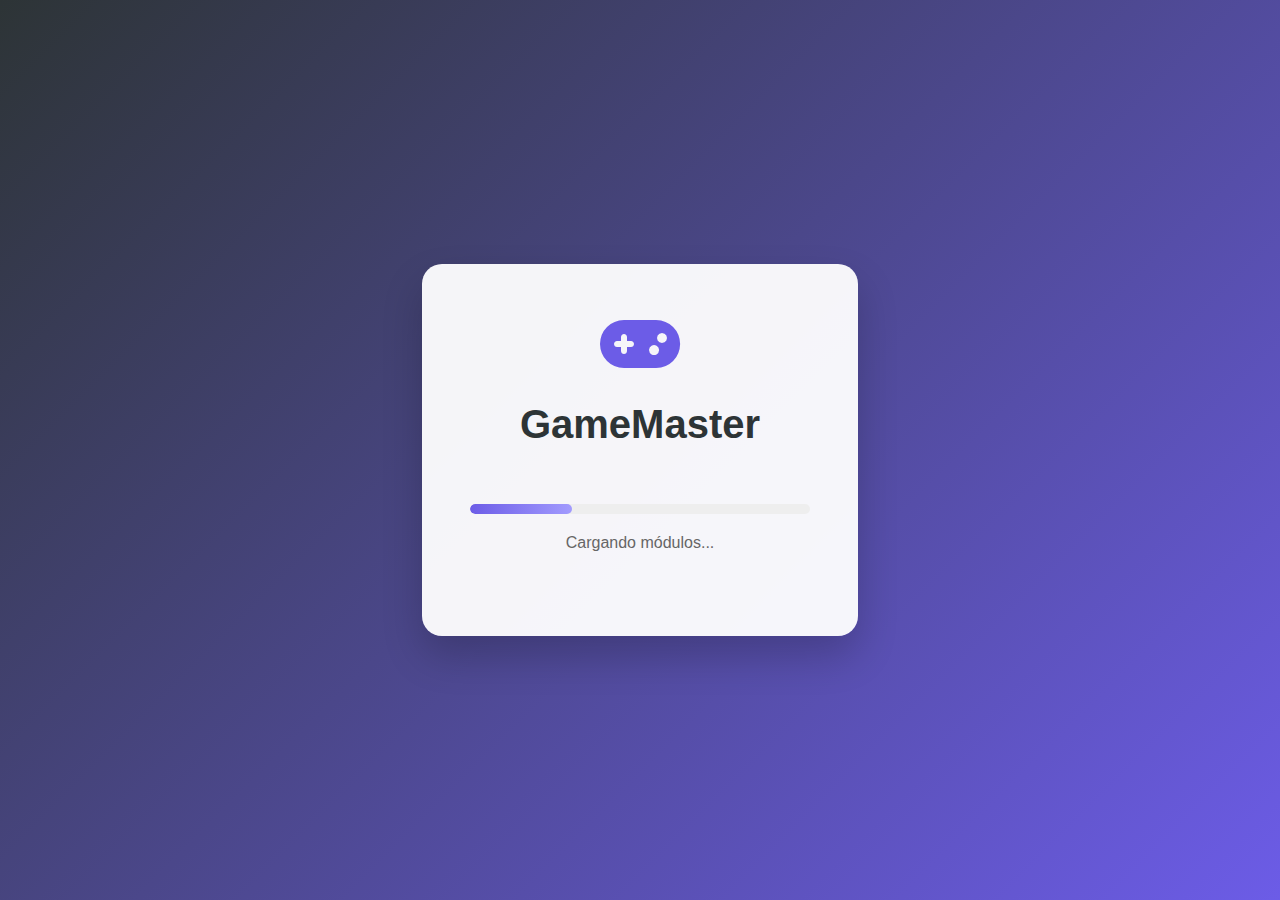
<file: videojuegos-app/index.html>
<!DOCTYPE html>
<html lang="es">
<head>
    <meta charset="UTF-8">
    <meta name="viewport" content="width=device-width, initial-scale=1.0">
    <title>GameMaster - Cargando</title>
    <link rel="stylesheet" href="css/loading.css">
    <link rel="stylesheet" href="css/styles.css">
    <link rel="stylesheet" href="https://cdnjs.cloudflare.com/ajax/libs/font-awesome/6.4.0/css/all.min.css">
</head>
<body class="loading-page">
    <!-- Pantalla de carga -->
    <div class="loading-container">
        <div class="loading-content">
            <div class="loading-logo">
                <i class="fas fa-gamepad"></i>
                <h1>GameMaster</h1>
            </div>
            
            <div class="loading-animation">
                <div class="loading-bar">
                    <div class="loading-progress" id="loadingProgress"></div>
                </div>
                <p class="loading-text" id="loadingText">Inicializando sistema...</p>
            </div>
            
            <div class="loading-profiles" id="profilesSection" style="display: none;">
                <h2>Seleccionar Perfil</h2>
                <div class="profiles-list" id="profilesList">
                    <!-- Los perfiles se cargarán aquí -->
                </div>
                <button class="btn-new-profile" id="newProfileBtn">
                    <i class="fas fa-user-plus"></i> Crear Nuevo Perfil
                </button>
            </div>
            
            <div class="login-form" id="loginForm" style="display: none;">
                <h2>Crear Nuevo Perfil</h2>
                <form id="profileForm">
                    <div class="form-group">
                        <label for="profileName"><i class="fas fa-user"></i> Nombre *</label>
                        <input type="text" id="profileName" required>
                    </div>
                    
                    <div class="form-group">
                        <label for="profileAge"><i class="fas fa-birthday-cake"></i> Edad *</label>
                        <input type="number" id="profileAge" min="1" max="120" required>
                    </div>
                    
                    <div class="form-group">
                        <label for="profileEmail"><i class="fas fa-envelope"></i> Email *</label>
                        <input type="email" id="profileEmail" required>
                    </div>
                    
                    <div class="form-group">
                        <label for="profilePhone"><i class="fas fa-phone"></i> Teléfono</label>
                        <input type="tel" id="profilePhone">
                    </div>
                    
                    <div class="form-group">
                        <label for="profilePhoto"><i class="fas fa-camera"></i> Foto de Perfil (URL)</label>
                        <input type="url" id="profilePhoto" placeholder="https://ejemplo.com/foto.jpg">
                        <small>O deja en blanco para usar avatar por defecto</small>
                    </div>
                    
                    <div class="form-actions">
                        <button type="button" class="btn-cancel" id="cancelProfileBtn">Cancelar</button>
                        <button type="submit" class="btn-submit">Crear Perfil</button>
                    </div>
                </form>
            </div>
        </div>
    </div>

    <script src="js/auth.js"></script>
    <script src="js/main.js"></script>
</body>
</html>
</file>
<file: videojuegos-app/css/loading.css>
.loading-page {
    display: flex;
    justify-content: center;
    align-items: center;
    min-height: 100vh;
    background: linear-gradient(135deg, var(--dark-color), var(--primary-color));
    font-family: 'Segoe UI', Tahoma, Geneva, Verdana, sans-serif;
}

.loading-container {
    width: 100%;
    max-width: 500px;
    padding: 2rem;
}

.loading-content {
    background-color: rgba(255, 255, 255, 0.95);
    border-radius: 20px;
    padding: 3rem;
    box-shadow: 0 20px 40px rgba(0, 0, 0, 0.2);
    text-align: center;
}

.loading-logo {
    display: flex;
    flex-direction: column;
    align-items: center;
    gap: 1rem;
    margin-bottom: 3rem;
}

.loading-logo i {
    font-size: 4rem;
    color: var(--primary-color);
}

.loading-logo h1 {
    font-size: 2.5rem;
    color: var(--dark-color);
    font-weight: 700;
}

.loading-animation {
    margin-bottom: 2rem;
}

.loading-bar {
    width: 100%;
    height: 10px;
    background-color: #eee;
    border-radius: 5px;
    overflow: hidden;
    margin-bottom: 1rem;
}

.loading-progress {
    height: 100%;
    background: linear-gradient(90deg, var(--primary-color), var(--secondary-color));
    width: 0%;
    border-radius: 5px;
    transition: width 0.3s ease;
}

.loading-text {
    color: #666;
    font-size: 1rem;
    font-weight: 500;
}

/* Estilos para perfiles en pantalla de carga */
.loading-profiles {
    animation: fadeIn 0.5s ease;
}

.loading-profiles h2 {
    margin-bottom: 2rem;
    color: var(--dark-color);
}

.profiles-list {
    display: grid;
    gap: 1rem;
    margin-bottom: 2rem;
}

.profile-item {
    display: flex;
    align-items: center;
    gap: 1rem;
    padding: 1rem;
    background-color: white;
    border-radius: 10px;
    border: 2px solid #eee;
    cursor: pointer;
    transition: all 0.3s ease;
}

.profile-item:hover {
    border-color: var(--primary-color);
    transform: translateY(-2px);
}

.profile-avatar-small {
    width: 50px;
    height: 50px;
    border-radius: 50%;
    overflow: hidden;
    border: 3px solid var(--primary-color);
}

.profile-avatar-small img {
    width: 100%;
    height: 100%;
    object-fit: cover;
}

.profile-info-small h3 {
    font-size: 1.1rem;
    margin-bottom: 0.2rem;
    text-align: left;
}

.profile-info-small p {
    font-size: 0.9rem;
    color: #666;
    text-align: left;
}

.btn-new-profile {
    width: 100%;
    padding: 1rem;
    background-color: var(--primary-color);
    color: white;
    border: none;
    border-radius: 10px;
    font-size: 1.1rem;
    font-weight: 600;
    cursor: pointer;
    display: flex;
    align-items: center;
    justify-content: center;
    gap: 0.8rem;
    transition: all 0.3s ease;
}

.btn-new-profile:hover {
    background-color: #5a4fcf;
    transform: translateY(-2px);
}

/* Estilos para formulario de perfil */
.login-form {
    animation: fadeIn 0.5s ease;
}

.login-form h2 {
    margin-bottom: 2rem;
    color: var(--dark-color);
}

#profileForm .form-group {
    margin-bottom: 1.5rem;
    text-align: left;
}

#profileForm label {
    display: block;
    margin-bottom: 0.5rem;
    font-weight: 600;
    color: var(--dark-color);
    display: flex;
    align-items: center;
    gap: 0.5rem;
}

#profileForm input {
    width: 100%;
    padding: 0.8rem 1rem;
    border: 2px solid #ddd;
    border-radius: 8px;
    font-size: 1rem;
    transition: border-color 0.3s;
}

#profileForm input:focus {
    border-color: var(--primary-color);
    outline: none;
}

#profileForm small {
    display: block;
    margin-top: 0.3rem;
    color: #666;
    font-size: 0.9rem;
}

.form-actions {
    display: flex;
    gap: 1rem;
    margin-top: 2rem;
}

.btn-cancel, .btn-submit {
    flex: 1;
    padding: 1rem;
    border: none;
    border-radius: 8px;
    font-size: 1rem;
    font-weight: 600;
    cursor: pointer;
    transition: all 0.3s;
}

.btn-cancel {
    background-color: #eee;
    color: var(--dark-color);
}

.btn-submit {
    background-color: var(--primary-color);
    color: white;
}

.btn-cancel:hover {
    background-color: #ddd;
}

.btn-submit:hover {
    background-color: #5a4fcf;
}

@keyframes fadeIn {
    from { opacity: 0; transform: translateY(20px); }
    to { opacity: 1; transform: translateY(0); }
}

/* Responsive para pantalla de carga */
@media (max-width: 768px) {
    .loading-container {
        padding: 1rem;
    }
    
    .loading-content {
        padding: 2rem;
    }
    
    .loading-logo h1 {
        font-size: 2rem;
    }
    
    .loading-logo i {
        font-size: 3rem;
    }
}

@media (max-width: 480px) {
    .loading-content {
        padding: 1.5rem;
    }
    
    .form-actions {
        flex-direction: column;
    }
}

/* Estilos para el logo con imagen */
.loading-logo .logo-image {
    width: 100px; /* Ajusta según tu imagen */
    height: auto; /* Mantiene proporción */
    margin-bottom: 1rem;
}

/* O si prefieres mantener el icono y la imagen juntos */
.loading-logo .logo-with-icon {
    display: flex;
    align-items: center;
    gap: 1rem;
    margin-bottom: 1rem;
}

.loading-logo .logo-with-icon img {
    width: 80px;
    height: auto;
}

/* O si quieres solo imagen y texto centrado */
.loading-logo {
    display: flex;
    flex-direction: column;
    align-items: center;
    gap: 1rem;
    margin-bottom: 3rem;
}

.loading-logo img {
    width: 120px;
    height: auto;
    border-radius: 10px; /* Opcional: si quieres bordes redondeados */
    box-shadow: 0 5px 15px rgba(0, 0, 0, 0.2); /* Opcional: sombra */
}

.loading-logo h1 {
    font-size: 2.5rem;
    color: var(--dark-color);
    font-weight: 700;
    text-align: center;
}
</file>
<file: videojuegos-app/css/styles.css>
/* Variables CSS */
:root {
    --primary-color: #6c5ce7;
    --secondary-color: #a29bfe;
    --dark-color: #2d3436;
    --light-color: #f5f6fa;
    --success-color: #00b894;
    --warning-color: #fdcb6e;
    --danger-color: #d63031;
    --info-color: #0984e3;
    --sidebar-width: 280px;
    --header-height: 70px;
    --card-bg: #ffffff;
    --shadow: 0 4px 12px rgba(0, 0, 0, 0.1);
    --transition: all 0.3s ease;
}

/* Reset y estilos base */
* {
    margin: 0;
    padding: 0;
    box-sizing: border-box;
}

body {
    font-family: 'Segoe UI', Tahoma, Geneva, Verdana, sans-serif;
    background-color: var(--light-color);
    color: var(--dark-color);
    line-height: 1.6;
    display: flex;
    min-height: 100vh;
}

/* Sidebar */
.sidebar {
    width: var(--sidebar-width);
    background-color: var(--dark-color);
    color: white;
    position: fixed;
    height: 100vh;
    overflow-y: auto;
    transition: var(--transition);
    z-index: 100;
}

.profile-info {
    padding: 2rem 1.5rem;
    background-color: rgba(255, 255, 255, 0.1);
    display: flex;
    align-items: center;
    gap: 1rem;
}

.profile-avatar {
    width: 60px;
    height: 60px;
    border-radius: 50%;
    overflow: hidden;
    border: 3px solid var(--primary-color);
}

.profile-avatar img {
    width: 100%;
    height: 100%;
    object-fit: cover;
}

.profile-details h3 {
    font-size: 1.2rem;
    margin-bottom: 0.3rem;
}

.profile-details p {
    font-size: 0.9rem;
    opacity: 0.8;
}

.nav-menu {
    list-style: none;
    padding: 1.5rem 0;
}

.nav-menu li {
    margin-bottom: 0.5rem;
}

.nav-menu a {
    display: flex;
    align-items: center;
    gap: 1rem;
    padding: 1rem 1.5rem;
    color: white;
    text-decoration: none;
    transition: var(--transition);
}

.nav-menu a:hover,
.nav-menu a.active {
    background-color: rgba(255, 255, 255, 0.1);
    border-left: 4px solid var(--primary-color);
}

.nav-menu i {
    width: 20px;
    text-align: center;
}

.nav-footer {
    padding: 1.5rem;
    margin-top: auto;
    border-top: 1px solid rgba(255, 255, 255, 0.1);
}

.btn-logout {
    width: 100%;
    padding: 0.8rem;
    background-color: var(--danger-color);
    color: white;
    border: none;
    border-radius: 6px;
    cursor: pointer;
    display: flex;
    align-items: center;
    justify-content: center;
    gap: 0.5rem;
    transition: var(--transition);
}

.btn-logout:hover {
    background-color: #c23616;
}

/* Contenido principal */
.main-content {
    flex: 1;
    margin-left: var(--sidebar-width);
    padding: 2rem;
    transition: var(--transition);
}

.content-section {
    display: none;
    animation: fadeIn 0.5s;
}

.content-section.active {
    display: block;
}

@keyframes fadeIn {
    from { opacity: 0; }
    to { opacity: 1; }
}

.section-header {
    display: flex;
    justify-content: space-between;
    align-items: center;
    margin-bottom: 2rem;
    padding-bottom: 1rem;
    border-bottom: 2px solid var(--light-color);
}

.section-header h2 {
    display: flex;
    align-items: center;
    gap: 0.8rem;
    color: var(--dark-color);
}

/* Dashboard */
.dashboard-stats {
    display: grid;
    grid-template-columns: repeat(auto-fit, minmax(250px, 1fr));
    gap: 1.5rem;
    margin-bottom: 3rem;
}

.stat-card {
    background-color: var(--card-bg);
    border-radius: 12px;
    padding: 1.5rem;
    display: flex;
    align-items: center;
    gap: 1.5rem;
    box-shadow: var(--shadow);
    transition: var(--transition);
}

.stat-card:hover {
    transform: translateY(-5px);
    box-shadow: 0 8px 20px rgba(0, 0, 0, 0.15);
}

.stat-icon {
    width: 60px;
    height: 60px;
    border-radius: 12px;
    display: flex;
    align-items: center;
    justify-content: center;
    color: white;
    font-size: 1.8rem;
}

.stat-info h3 {
    font-size: 2rem;
    color: var(--dark-color);
}

.stat-info p {
    color: #666;
    font-size: 0.9rem;
}

/* Plataformas */
.platforms-container {
    display: grid;
    grid-template-columns: repeat(auto-fill, minmax(300px, 1fr));
    gap: 1.5rem;
}

.platform-card {
    background-color: var(--card-bg);
    border-radius: 12px;
    padding: 1.5rem;
    box-shadow: var(--shadow);
    transition: var(--transition);
}

.platform-card:hover {
    transform: translateY(-5px);
}

.platform-header {
    display: flex;
    align-items: center;
    gap: 1rem;
    margin-bottom: 1rem;
}

.platform-icon {
    width: 50px;
    height: 50px;
    border-radius: 10px;
    display: flex;
    align-items: center;
    justify-content: center;
    color: white;
    font-size: 1.5rem;
}

.platform-name {
    font-size: 1.3rem;
    font-weight: 600;
}

.platform-info {
    color: #666;
    font-size: 0.9rem;
    margin-bottom: 1rem;
}

.platform-stats {
    display: flex;
    justify-content: space-between;
    padding-top: 1rem;
    border-top: 1px solid #eee;
}

/* Juegos */
.games-container {
    display: grid;
    grid-template-columns: repeat(auto-fill, minmax(280px, 1fr));
    gap: 1.5rem;
}

.game-card {
    background-color: var(--card-bg);
    border-radius: 12px;
    overflow: hidden;
    box-shadow: var(--shadow);
    transition: var(--transition);
}

.game-card:hover {
    transform: translateY(-5px);
}

.game-image {
    height: 180px;
    width: 100%;
    background-size: cover;
    background-position: center;
    position: relative;
}

.game-platform-badge {
    position: absolute;
    top: 10px;
    right: 10px;
    background-color: rgba(0, 0, 0, 0.7);
    color: white;
    padding: 5px 10px;
    border-radius: 20px;
    font-size: 0.8rem;
}

.game-info {
    padding: 1.5rem;
}

.game-title {
    font-size: 1.2rem;
    font-weight: 600;
    margin-bottom: 0.5rem;
}

.game-genre {
    color: var(--primary-color);
    font-weight: 500;
    margin-bottom: 0.8rem;
    display: block;
}

.game-description {
    color: #666;
    font-size: 0.9rem;
    margin-bottom: 1rem;
    line-height: 1.5;
}

.game-rating {
    display: flex;
    align-items: center;
    gap: 0.5rem;
    color: var(--warning-color);
}

/* Formularios */
.form-container {
    max-width: 800px;
    margin: 0 auto;
    background-color: var(--card-bg);
    padding: 2rem;
    border-radius: 12px;
    box-shadow: var(--shadow);
}

.form-row {
    display: grid;
    grid-template-columns: repeat(auto-fit, minmax(250px, 1fr));
    gap: 1.5rem;
    margin-bottom: 1.5rem;
}

.form-group {
    margin-bottom: 1.5rem;
}

.form-group label {
    display: flex;
    align-items: center;
    gap: 0.5rem;
    margin-bottom: 0.5rem;
    font-weight: 600;
}

.form-group input,
.form-group select,
.form-group textarea {
    width: 100%;
    padding: 0.8rem 1rem;
    border: 2px solid #ddd;
    border-radius: 8px;
    font-size: 1rem;
    transition: var(--transition);
}

.form-group input:focus,
.form-group select:focus,
.form-group textarea:focus {
    border-color: var(--primary-color);
    outline: none;
}

.form-actions {
    display: flex;
    justify-content: flex-end;
    gap: 1rem;
    margin-top: 2rem;
}

.btn-submit,
.btn-cancel {
    padding: 0.8rem 2rem;
    border: none;
    border-radius: 8px;
    cursor: pointer;
    font-weight: 600;
    transition: var(--transition);
}

.btn-submit {
    background-color: var(--primary-color);
    color: white;
}

.btn-submit:hover {
    background-color: #5a4fcf;
}

.btn-cancel {
    background-color: #ddd;
    color: var(--dark-color);
}

.btn-cancel:hover {
    background-color: #ccc;
}

/* Modales */
.modal {
    display: none;
    position: fixed;
    top: 0;
    left: 0;
    width: 100%;
    height: 100%;
    background-color: rgba(0, 0, 0, 0.5);
    z-index: 1000;
    align-items: center;
    justify-content: center;
}

.modal.active {
    display: flex;
}

.modal-content {
    background-color: white;
    border-radius: 12px;
    width: 90%;
    max-width: 500px;
    max-height: 90vh;
    overflow-y: auto;
}

.modal-header {
    display: flex;
    justify-content: space-between;
    align-items: center;
    padding: 1.5rem;
    border-bottom: 1px solid #eee;
}

.modal-close {
    background: none;
    border: none;
    font-size: 1.5rem;
    cursor: pointer;
    color: #666;
}

.modal-body {
    padding: 1.5rem;
}

/* Responsive */
@media (max-width: 1024px) {
    .sidebar {
        width: 70px;
    }
    
    .sidebar .profile-details,
    .sidebar .nav-menu span,
    .sidebar .btn-logout span {
        display: none;
    }
    
    .main-content {
        margin-left: 70px;
    }
    
    .sidebar .nav-menu a {
        justify-content: center;
        padding: 1rem;
    }
    
    .sidebar .profile-info {
        justify-content: center;
        padding: 1rem;
    }
}

@media (max-width: 768px) {
    .main-content {
        padding: 1rem;
    }
    
    .dashboard-stats {
        grid-template-columns: repeat(auto-fit, minmax(200px, 1fr));
    }
    
    .games-container,
    .platforms-container {
        grid-template-columns: 1fr;
    }
    
    .section-header {
        flex-direction: column;
        align-items: flex-start;
        gap: 1rem;
    }
}

@media (max-width: 480px) {
    .form-row {
        grid-template-columns: 1fr;
    }
    
    .form-actions {
        flex-direction: column;
    }
    
    .btn-submit,
    .btn-cancel {
        width: 100%;
    }
}

/* Estilos para eliminar juegos */
.games-to-delete {
    display: grid;
    grid-template-columns: repeat(auto-fill, minmax(250px, 1fr));
    gap: 1rem;
    margin-top: 1.5rem;
}

.game-to-delete {
    background-color: var(--card-bg);
    border-radius: 8px;
    padding: 1rem;
    display: flex;
    align-items: center;
    gap: 1rem;
    border: 2px solid transparent;
    transition: var(--transition);
}

.game-to-delete.selected {
    border-color: var(--danger-color);
    background-color: rgba(214, 48, 49, 0.1);
}

.game-to-delete input[type="checkbox"] {
    width: 18px;
    height: 18px;
}

.delete-controls {
    display: flex;
    justify-content: space-between;
    align-items: center;
    margin-bottom: 1.5rem;
    flex-wrap: wrap;
    gap: 1rem;
}

.search-box {
    display: flex;
    align-items: center;
    background-color: white;
    border: 2px solid #ddd;
    border-radius: 8px;
    padding: 0.5rem 1rem;
    flex: 1;
    max-width: 400px;
}

.search-box input {
    border: none;
    padding: 0.5rem;
    width: 100%;
    outline: none;
}

.select-all {
    display: flex;
    align-items: center;
    gap: 0.5rem;
}

.bulk-actions {
    display: flex;
    gap: 1rem;
    margin-top: 1rem;
}

.btn-delete-all {
    padding: 0.8rem 1.5rem;
    background-color: var(--danger-color);
    color: white;
    border: none;
    border-radius: 8px;
    cursor: pointer;
    display: flex;
    align-items: center;
    gap: 0.5rem;
    transition: var(--transition);
}

.btn-delete-all:disabled {
    opacity: 0.5;
    cursor: not-allowed;
}

.btn-delete-all:hover:not(:disabled) {
    background-color: #c23616;
}
</file>
